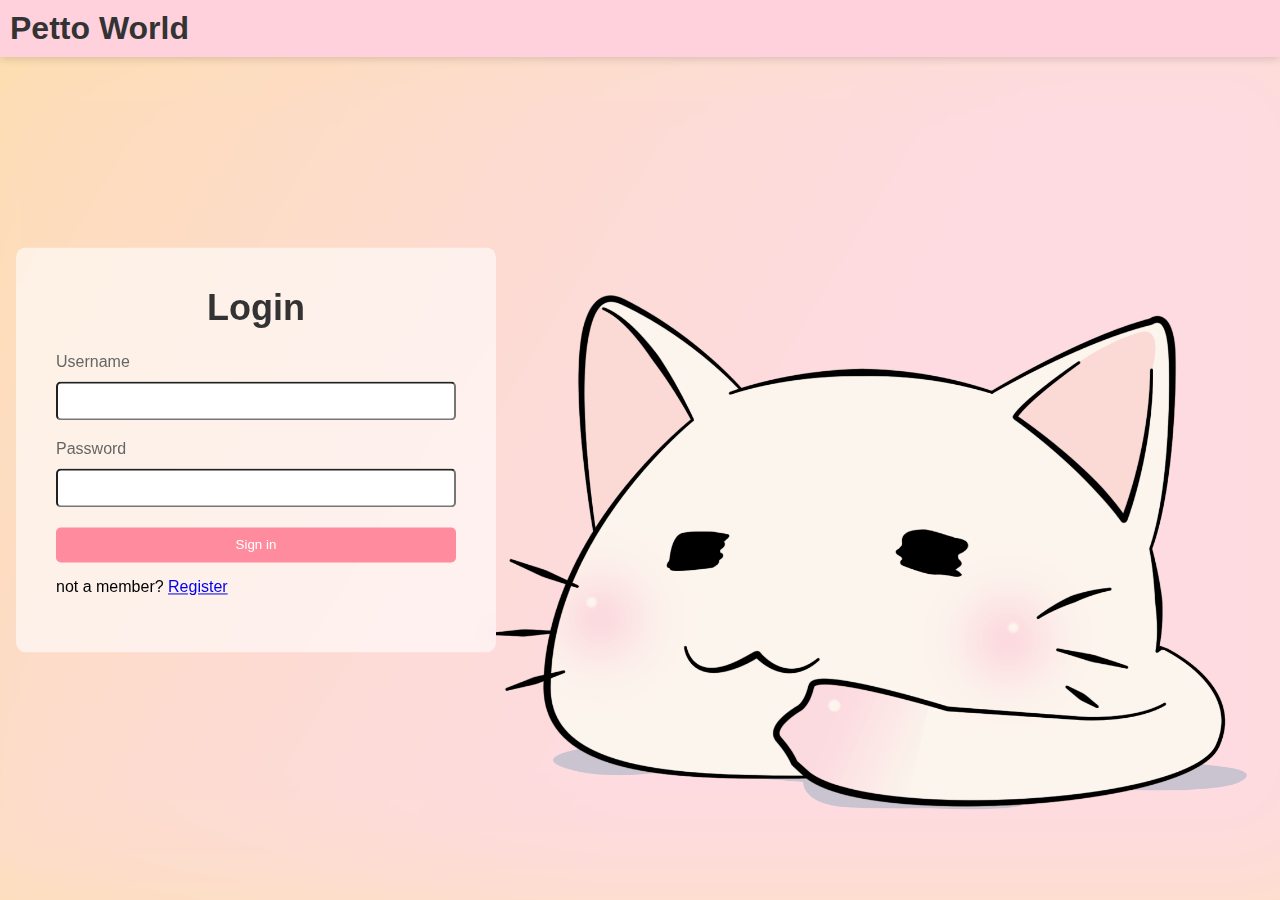
<file: login page/index.html>
<!DOCTYPE html>
<html lang="en">
  <head>
    <meta charset="UTF-8" />
    <title>Login Page</title>
    <link rel="stylesheet" href="style.css" />
    <link href="https://cdn.jsdelivr.net/npm/bootstrap@5.3.0-alpha1/dist/css/bootstrap.min.css" rel="stylesheet" integrity="sha384-GLhlTQ8iRABdZLl6O3oVMWSktQOp6b7In1Zl3/Jr59b6EGGoI1aFkw7cmDA6j6gD" crossorigin="anonymous">
  </head>
  <body>
    <header>
        <h1 class="title">Petto World</h1>
    </header>
    <div class="login-container">
      <form>
        <h1>Login</h1>
        <label for="username">Username</label>
        <input type="text" id="username" name="username" />
        <label for="password">Password</label>
        <input type="password" id="password" name="password" />
        <button type="submit">Sign in</button>
      </form>
      <p>not a member? <a href="../registration page/index.html">Register</a></p>
    </div>
    <script src="https://cdn.jsdelivr.net/npm/bootstrap@5.3.0-alpha1/dist/js/bootstrap.bundle.min.js" integrity="sha384-w76AqPfDkMBDXo30jS1Sgez6pr3x5MlQ1ZAGC+nuZB+EYdgRZgiwxhTBTkF7CXvN" crossorigin="anonymous"></script>
  </body>
</html>
</file>
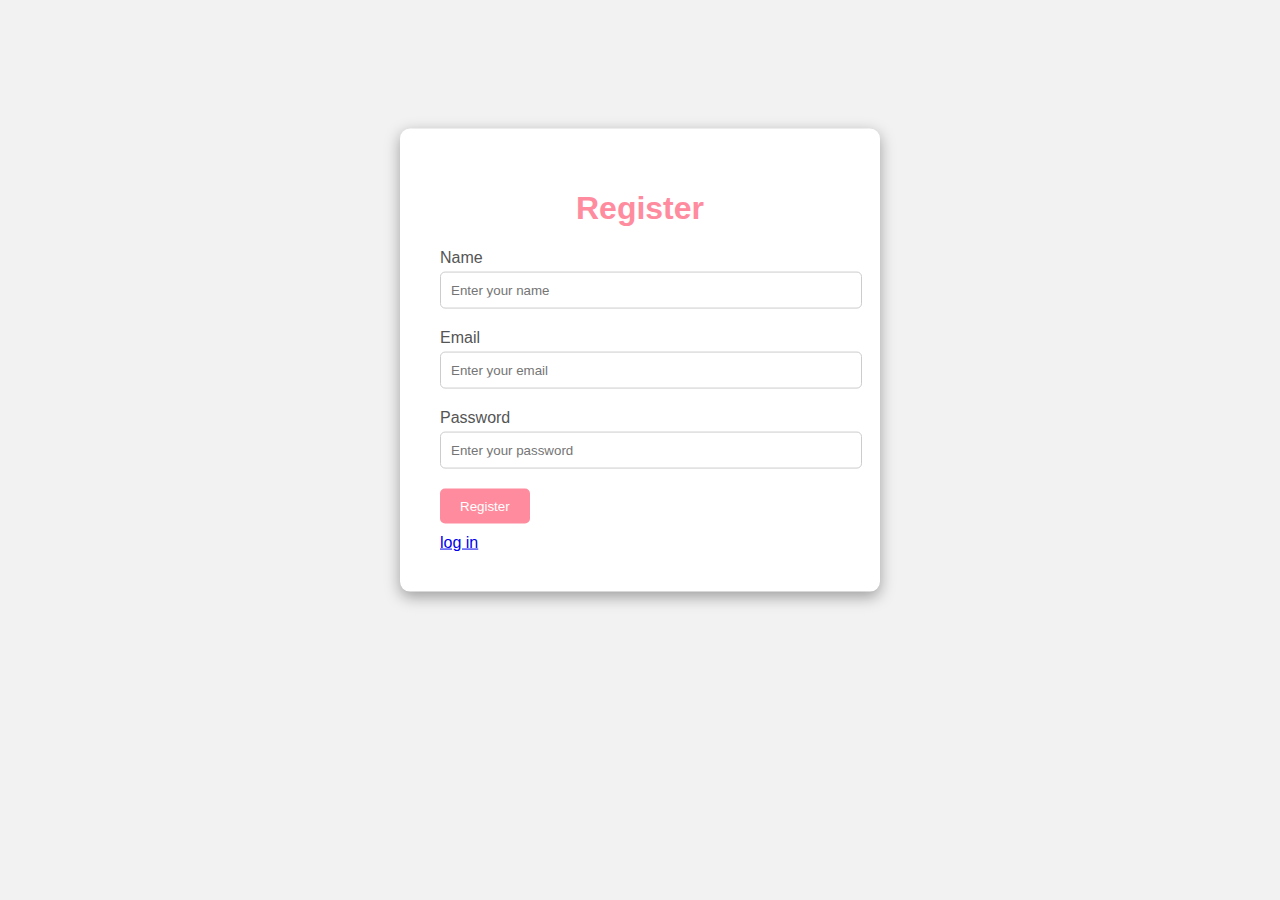
<file: registration page/index.html>
<!DOCTYPE html>
<html>
  <head>
    <title>Registration Page</title>
    <link rel="stylesheet" href="style.css" />
  </head>

  <body>
    <div class="register-container">
        <form>
            <h1>Register</h1>
            <label for="name">Name</label>
            <input type="text" id="name" name="name" placeholder="Enter your name" required>
        
            <label for="email">Email</label>
            <input type="email" id="email" name="email" placeholder="Enter your email" required>
        
            <label for="password">Password</label>
            <input type="password" id="password" name="password" placeholder="Enter your password" required>
        
            <input type="submit" value="Register">
        </form>
        <a href="../login page/index.html">log in</a>
    </div>
    
  </body>
</html>
</file>
<file: login page/style.css>
body {
    margin: 0;
    padding: 0;
    background-color: #f0f0f0;
    font-family: Arial, sans-serif;
    background-image: url("../images/login_img.png");
    background-size: cover;
    background-repeat: no-repeat;
    background-position: center center;
    height: 100vh;
    width: 100vw;
  }
  
  header {
    background-color: #ffd1dc;
    color: #fff;
    text-align: left;
    padding: 10px;
    box-shadow: 0 0 10px rgba(0, 0, 0, 0.2);
  }

  .title{
    margin: 0;
    font-size: 2em;
    text-align: left;
  }

  

  .login-container {
    position: absolute;
    top: 50%;
    left: 20%;
    transform: translate(-50%, -50%);
    width: 400px;
    padding: 40px;
    background-color: rgba(255, 255, 255, 0.6);
    border-radius: 10px;
    backdrop-filter: blur(10px);
  }
  
  h1 {
    margin-top: 0;
    text-align: center;
    font-size: 36px;
    color: #333;
  }
  
  form {
    display: flex;
    flex-direction: column;
  }
  
  label {
    margin-bottom: 10px;
    color: #666;
  }
  
  input[type="text"],
  input[type="password"] {
    padding: 10px;
    border-radius: 5px;
    margin-bottom: 20px;
  }
  
  button[type="submit"] {
    padding: 10px;
    border: none;
    border-radius: 5px;
    background-color: #ff8c9e;
    color: #fff;
    cursor: pointer;
    transition: background-color 0.2s ease-in-out;
  }
  
  button[type="submit"]:hover {
    background-color: #d35870;
  }
</file>
<file: registration page/style.css>
body {
    background-color: #f2f2f2;
    font-family: Arial, sans-serif;
  }
  h1 {
    text-align: center;
    color: #ff8c9e;
  }

  .register-container {
    position: absolute;
    top: 40%;
    left: 50%;
    transform: translate(-50%, -50%);
    width: 400px;
    padding: 40px;
    background-color: rgba(255, 255, 255, 1);
    border-radius: 10px;
    box-shadow: rgba(0, 0, 0, 0.35) 0px 5px 15px;
  }

  label {
    display: block;
    margin-bottom: 5px;
    color: #555;
  }
  input[type="text"], input[type="email"], input[type="password"] {
    width: 100%;
    padding: 10px;
    margin-bottom: 20px;
    border: 1px solid #ccc;
    border-radius: 5px;
  }
  input[type="submit"] {
    background-color: #ff8c9e;
    color: #fff;
    border: none;
    border-radius: 5px;
    padding: 10px 20px;
    cursor: pointer;
    transition: background-color 0.3s ease;
    margin-bottom: 10px;
  }
  input[type="submit"]:hover {
    background-color: #d35870;
  }
</file>
